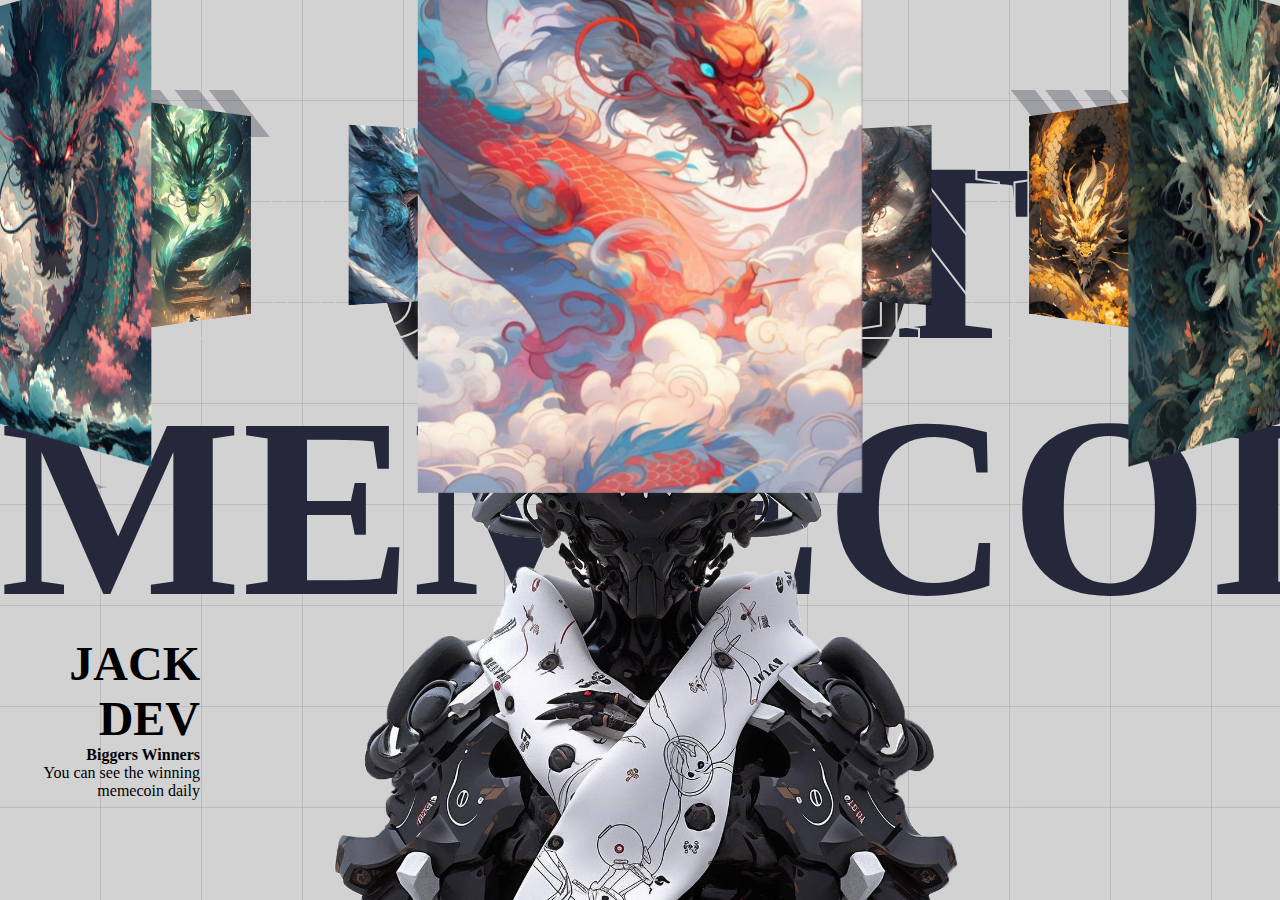
<file: index.html>
<!DOCTYPE html>
<html lang="en">
<head>
    <meta charset="UTF-8">
    <meta name="viewport" content="width=device-width, initial-scale=1.0">
    <title>Document</title>
    <style>
        
        *{
            margin: 0;
            padding: 0;
            box-sizing: border-box;
        }
        body{
            background-color: #D2D2D2;
            background-image:
            repeating-linear-gradient(
                to right, transparent 0 100px,
                #25283b22 100px 101px
            ),
            repeating-linear-gradient(
                to bottom, transparent 0 100px,
                #25283b22 100px 101px
            );
        }
        
        body::before{
            position: absolute;
            width: min(1400px, 90vw);
            top: 10%;
            left: 50%;
            height: 90%;
            transform: translateX(-50%);
            content: '';
            background-image: url(images/bg.png);
            background-size: 100%;
            background-repeat: no-repeat;
            background-position: top center;
            pointer-events: none;
        }
    </style>
    <link rel="stylesheet" href="style.css">
</head>
<body>

    <div class="banner">
        <div class="slider" style="--quantity: 10">
            <div class="item" style="--position: 1"><img src="images/dragon_1.jpg" alt=""></div>
            <div class="item" style="--position: 2"><img src="images/dragon_2.jpg" alt=""></div>
            <div class="item" style="--position: 3"><img src="images/dragon_3.jpg" alt=""></div>
            <div class="item" style="--position: 4"><img src="images/dragon_4.jpg" alt=""></div>
            <div class="item" style="--position: 5"><img src="images/dragon_5.jpg" alt=""></div>
            <div class="item" style="--position: 6"><img src="images/dragon_6.jpg" alt=""></div>
            <div class="item" style="--position: 7"><img src="images/dragon_7.jpg" alt=""></div>
            <div class="item" style="--position: 8"><img src="images/dragon_8.jpg" alt=""></div>
            <div class="item" style="--position: 9"><img src="images/dragon_9.jpg" alt=""></div>
            <div class="item" style="--position: 10"><img src="images/dragon_10.jpg" alt=""></div>
        </div>
        <div class="content">
            <h1 data-content="CSS ONLY">
                HOT MEMECOIN
            </h1>
            <div class="author">
                <h2>JACK DEV</h2>
                <p><b>Biggers Winners</b></b></p>
                <p>
                    You can see the winning memecoin daily
                </p>
            </div>
            <div class="model"></div>
        </div>
    </div>
    
</body>
</html>
</file>
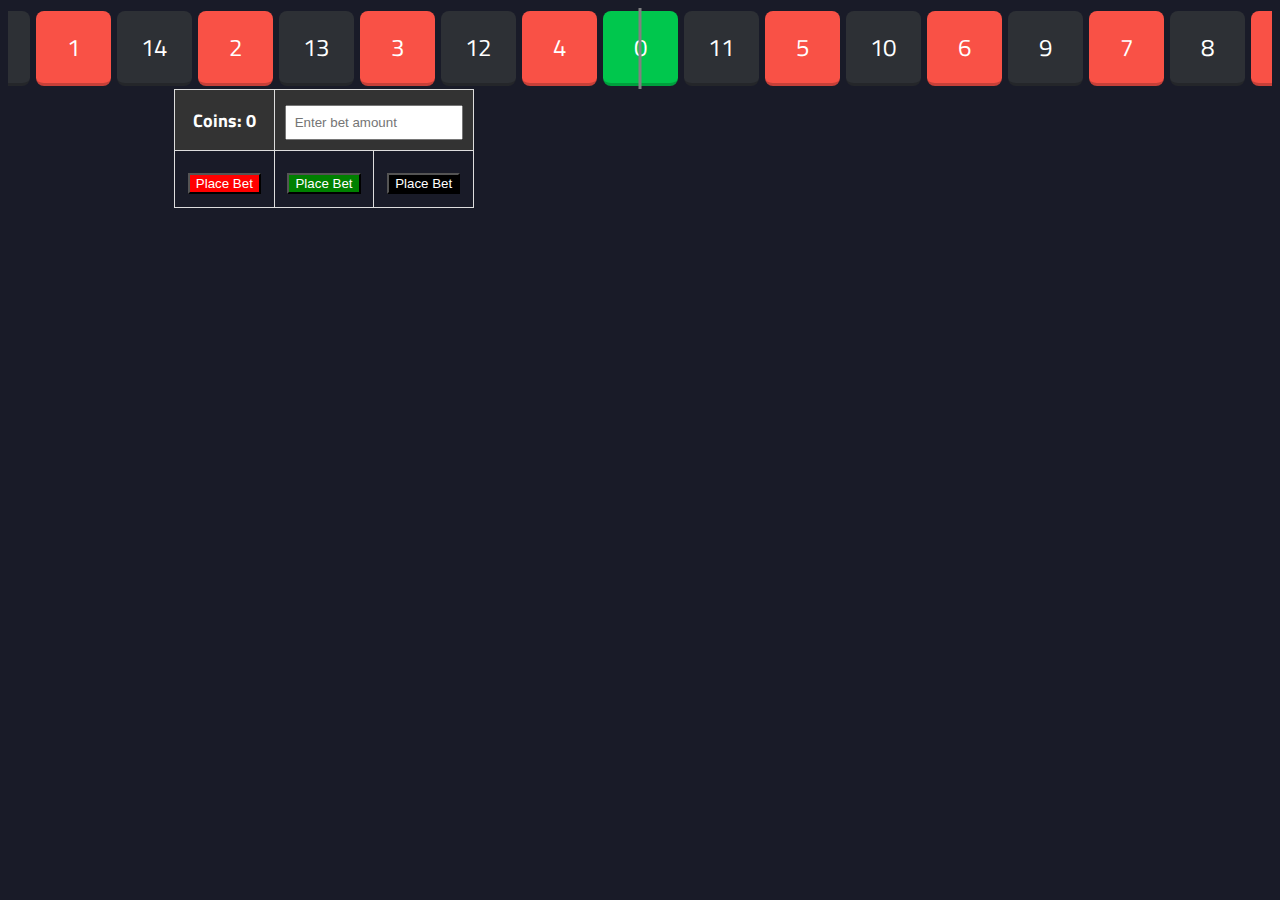
<file: client/index.html>
<!DOCTYPE html>
<html>
  <head> </head>
  <body>
    <link
      href="https://fonts.googleapis.com/css?family=Titillium+Web"
      rel="stylesheet"
    />
    <script src="https://code.jquery.com/jquery-3.3.1.min.js"></script>
    <link href="styles.css" rel="stylesheet" />
    <script>
      $(document).ready(function () {
        //setup multiple rows of colours, can also add and remove while spinning but overall this is easier.

        let socket;

        const initSocket = () => {
          socket = new WebSocket("ws://localhost:8080");
          socket.addEventListener("message", (event) => {
            const parsedEvent = JSON.parse(event.data);
            console.log(parsedEvent);
            if(parsedEvent.event === "INIT"){
              console.log("INIT EVENT RECEIVED");
              $("#coins-amount").text(`Coins: ${parsedEvent.coins}`);
            }
            else if(parsedEvent.event === "WIN"){
              console.log("WE WON");
              console.log(parsedEvent.totalCoins);
              setTimeout(() => {
                $("#coins-amount").text(`Coins: ${parsedEvent.totalCoins}`);
              }, 6000);
            }
            else if(parsedEvent.event === "BROADCAST_ROLL"){
              const num = parseInt(parsedEvent.number);
              spinWheel(num);
            }
            else if(parsedEvent.event === "SUBTRACT_COINS"){
              $("#coins-amount").text(`Coins: ${parsedEvent.totalCoins}`);
            }
          });
        };

        initWheel();
        initSocket();

        $("#bet-red").on("click", function () {
          const betAmount = parseInt($("#bet-amount").val());
          if (isNaN(betAmount)) return;
          console.log(betAmount + " on red");
          socket.send(JSON.stringify({ betAmount, color: "RED" }));
        });
        $("#bet-green").on("click", function () {
          const betAmount = parseInt($("#bet-amount").val());
          if (isNaN(betAmount)) return;
          console.log(betAmount + " on green");
          socket.send(JSON.stringify({ betAmount, color: "GREEN" }));
        });
        $("#bet-black").on("click", function () {
          const betAmount = parseInt($("#bet-amount").val());
          if (isNaN(betAmount)) return;
          console.log(betAmount + " on black");
          socket.send(JSON.stringify({ betAmount, color: "BLACK" }));
        });
      });

      function initWheel() {
        var $wheel = $(".roulette-wrapper .wheel"),
          row = "";

        row += "<div class='row'>";
        row += "  <div class='card red'>1</div>";
        row += "  <div class='card black'>14</div>";
        row += "  <div class='card red'>2</div>";
        row += "  <div class='card black'>13</div>";
        row += "  <div class='card red'>3</div>";
        row += "  <div class='card black'>12</div>";
        row += "  <div class='card red'>4</div>";
        row += "  <div class='card green'>0</div>";
        row += "  <div class='card black'>11</div>";
        row += "  <div class='card red'>5</div>";
        row += "  <div class='card black'>10</div>";
        row += "  <div class='card red'>6</div>";
        row += "  <div class='card black'>9</div>";
        row += "  <div class='card red'>7</div>";
        row += "  <div class='card black'>8</div>";
        row += "</div>";

        for (var x = 0; x < 29; x++) {
          $wheel.append(row);
        }
      }

      function spinWheel(roll) {
        var $wheel = $(".roulette-wrapper .wheel"),
          order = [0, 11, 5, 10, 6, 9, 7, 8, 1, 14, 2, 13, 3, 12, 4],
          position = order.indexOf(roll);

        //determine position where to land
        var rows = 12,
          card = 75 + 3 * 2,
          landingPosition = rows * 15 * card + position * card;

        var randomize = Math.floor(Math.random() * 75) - 75 / 2;

        landingPosition = landingPosition + randomize;

        var object = {
          x: Math.floor(Math.random() * 50) / 100,
          y: Math.floor(Math.random() * 20) / 100,
        };

        $wheel.css({
          "transition-timing-function":
            "cubic-bezier(0," + object.x + "," + object.y + ",1)",
          "transition-duration": "6s",
          transform: "translate3d(-" + landingPosition + "px, 0px, 0px)",
        });

        setTimeout(function () {
          $wheel.css({
            "transition-timing-function": "",
            "transition-duration": "",
          });

          var resetTo = -(position * card + randomize);
          $wheel.css("transform", "translate3d(" + resetTo + "px, 0px, 0px)");
        }, 6 * 1000);
      }
    </script>

    <div class="roulette-wrapper">
      <div class="selector"></div>
      <div class="wheel"></div>
    </div>

    <div class="bet-area">
      <table>
        <tr>
          <th id="coins-amount" class="coin-counter">Coins: 0</th>
          <th colspan="2">
            <input id="bet-amount" type="text" placeholder="Enter bet amount" />
          </th>
        </tr>
        <tr>
          <td id="bet-red" class="button-cell"><button class="red">Place Bet</button></td>
          <td id="bet-green" class="button-cell"><button class="green">Place Bet</button></td>
          <td id="bet-black" class="button-cell"><button class="black">Place Bet</button></td>
        </tr>
      </table>
    </div>
  </body>
</html>
</file>
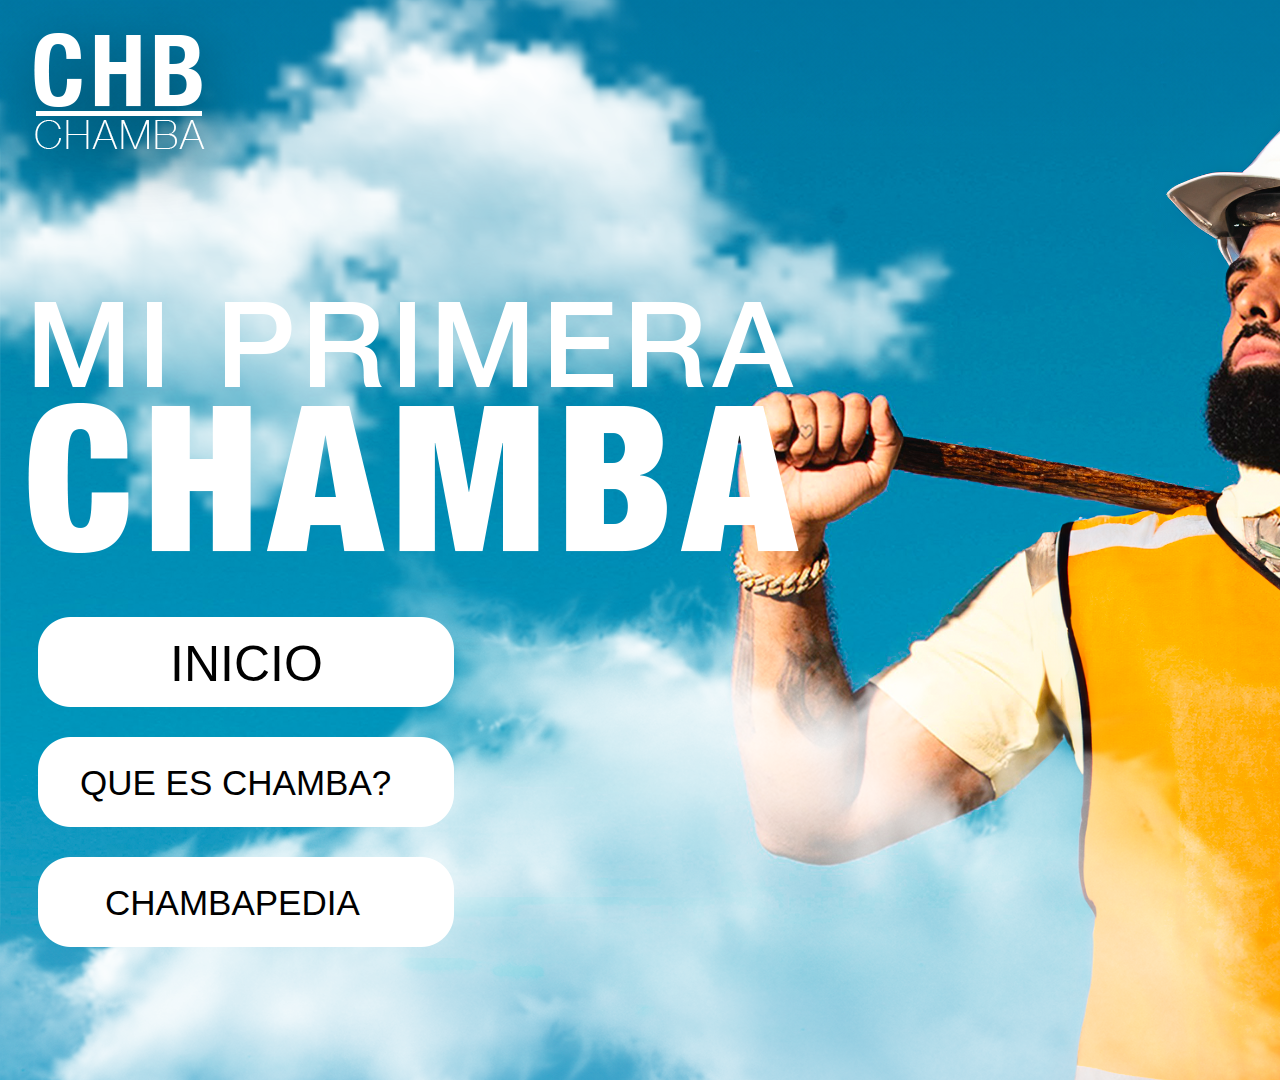
<file: web/index.html>
<!DOCTYPE html PUBLIC "-//W3C//DTD XHTML 1.0 Transitional//EN"  "http://www.w3.org/TR/xhtml1/DTD/xhtml1-transitional.dtd">
<html xmlns="http://www.w3.org/1999/xhtml">
  <head>
    <meta http-equiv="Content-Type" content="text/html; charset=UTF-8" />
    <title>psdtowebmiprimeraweb570.psd</title>
    <link href="styles.css" rel="stylesheet" type="text/css">
  </head>
  <body>
    <div id="background">
			<div id="Rellenogenerativo"><img src="images/Rellenogenerativo.png"></div>
			<div id="Capa1"><img src="images/Capa1.png"></div>
			<div id="Capa2"><img src="images/Capa2.png"></div>
			<div id="Grupo1"><img src="images/Grupo1.png"></div>
			<div id="MiPRIMERA"><img src="images/MiPRIMERA.png"></div>
			<div id="CHAMBA"><img src="images/CHAMBA.png"></div>
			<div id="Rectngulo1"><img src="images/Rectngulo1.png"></div>
			<div id="Rectngulo1copia"><img src="images/Rectngulo1copia.png"></div>
			<div id="Rectngulo1copia2"><img src="images/Rectngulo1copia2.png"></div>
			<div id="HOME"><p>INICIO</p></div>
            <div id="whatsisCHAMBA"><p>QUE ES CHAMBA?</p></div>
            <div id="CHAMBAPEDIA"><p>CHAMBAPEDIA</p></div>
			<div id="Capa3"><img src="images/Capa3.png"></div>
			<div id="Capa4"><img src="images/Capa4.png"></div>
		</div>
 </body>
 </html>
</file>
<file: style.css>
@import url('https://fonts.cdnfonts.com/css/ica-rubrik-black');
@import url('https://fonts.cdnfonts.com/css/poppins');

.banner{
    width: 100%;
    height: 100vh;
    text-align: center;
    overflow: hidden;
    position: relative;
}
.banner .slider{
    position: absolute;
    width: 200px;
    height: 250px;
    top: 10%;
    left: calc(50% - 100px);
    transform-style: preserve-3d;
    transform: perspective(1000px);
    animation: autoRun 20s linear infinite;
    z-index: 2;
}
@keyframes autoRun{
    from{
        transform: perspective(1000px) rotateX(-16deg) rotateY(0deg);
    }to{
        transform: perspective(1000px) rotateX(-16deg) rotateY(360deg);
    }
}

.banner .slider .item{
    position: absolute;
    inset: 0 0 0 0;
    transform: 
        rotateY(calc( (var(--position) - 1) * (360 / var(--quantity)) * 1deg))
        translateZ(550px);
}
.banner .slider .item img{
    width: 100%;
    height: 100%;
    object-fit: cover;
}
.banner .content{
    position: absolute;
    bottom: 0;
    left: 50%;
    transform: translateX(-50%);
    width: min(1400px, 100vw);
    height: max-content;
    padding-bottom: 100px;
    display: flex;
    flex-wrap: wrap;
    justify-content: space-between;
    align-items: center;
    z-index: 1;
}
.banner .content h1{
    font-family: 'ICA Rubrik';
    font-size: 16em;
    line-height: 1em;
    color: #25283B;
    position: relative;
}
.banner .content h1::after{
    position: absolute;
    inset: 0 0 0 0;
    content: attr(data-content);
    z-index: 2;
    -webkit-text-stroke: 2px #d2d2d2;
    color: transparent;
}
.banner .content .author{
    font-family: Poppins;
    text-align: right;
    max-width: 200px;
}
.banner .content h2{
    font-size: 3em;
}
.banner .content .model{
    background-image: url(images/model.png);
    width: 100%;
    height: 75vh;
    position: absolute;
    bottom: 0;
    left: 0;
    background-size: auto 130%;
    background-repeat: no-repeat;
    background-position: top center;
    z-index: 1;
}
@media screen and (max-width: 1023px) {
    .banner .slider{
        width: 160px;
        height: 200px;
        left: calc(50% - 80px);
    }
    .banner .slider .item{
        transform: 
            rotateY(calc( (var(--position) - 1) * (360 / var(--quantity)) * 1deg))
            translateZ(300px);
    }
    .banner .content h1{
        text-align: center;
        width: 100%;
        text-shadow: 0 10px 20px #000;
        font-size: 7em;
    }
    .banner .content .author{
        color: #fff;
        padding: 20px;
        text-shadow: 0 10px 20px #000;
        z-index: 2;
        max-width: unset;
        width: 100%;
        text-align: center;
        padding: 0 30px;
    }
}
@media screen and (max-width: 767px) {
    .banner .slider{
        width: 100px;
        height: 150px;
        left: calc(50% - 50px);
    }
    .banner .slider .item{
        transform: 
            rotateY(calc( (var(--position) - 1) * (360 / var(--quantity)) * 1deg))
            translateZ(180px);
    }
    .banner .content h1{
        font-size: 5em;
    }
}
</file>
<file: client/styles.css>
body {
  font-family: "Titillium Web", sans-serif;
  background: #191b28;
}

td {
  text-align: center;
  vertical-align: middle;
}

input::-webkit-outer-spin-button,
input::-webkit-inner-spin-button {
  -webkit-appearance: none;
  margin: 0;
}

/* Firefox */
input[type=number] {
  -moz-appearance: textfield;
}

.bet-area {
  font-size: 1.5em;
  position: relative;
  display: flex;
  justify-content: center;
  align-items: center;
  width: 50%; 
}

.bet-table {
  border-width: 5px;
}

.bet-button{
  display:inline-block;
  width: 80px;
  height: 40px;
  background-color: inherit;
  color: white;
}

.roulette-wrapper {
  position: relative;
  display: flex;
  justify-content: center;
  width: 100%;
  margin: 0 auto;
  overflow: hidden;
}

.roulette-wrapper .selector {
  width: 3px;
  background: grey;
  left: 50%;
  height: 100%;
  transform: translate(-50%, 0%);
  position: absolute;
  z-index: 2;
}

.roulette-wrapper .wheel {
  display: flex;
}

.roulette-wrapper .wheel .row {
  display: flex;
}

.roulette-wrapper .wheel .row .card {
  height: 75px;
  width: 75px;
  margin: 3px;
  border-radius: 8px;
  border-bottom: 3px solid rgba(0, 0, 0, 0.2);
  display: flex;
  align-items: center;
  justify-content: center;
  color: white;
  font-size: 1.5em;
}

.card.red {
  background: #f95146;
}

.card.black {
  background: #2d3035;
}

.card.green {
  background: #00c74d;
}

* {
  box-sizing: border-box;
}


table {
  border-collapse: collapse;
  width: 300px;
}

th, td {
  border: 1px solid #ddd;
  padding: 10px;
  text-align: center;
}

th {
  background-color: #333;
  color: #fff;
}

input {
  width: 100%;
  box-sizing: border-box;
  padding: 8px;
}

.coin-counter {
  width: 25%;
  background-color: #333;
  text-align: center;
  font-size: 18px;
  font-weight: bold;
}

.red {
  background-color: red;
  color: #fff;
}

.green {
  background-color: green;
  color: #fff;
}

.black {
  background-color: black;
  color: #fff;
}

.button-cell {
  width: 33.33%;
}
</file>
<file: web/styles.css>
body {
  margin: 0;
  padding: 0;
 }
 
 #background 
{ 
	 left: 0px; 
	 top: 0px; 
	 position: relative; 
	 margin-left: auto; 
	 margin-right: auto; 
	 width: 1920px;
	 height: 1080px; 
	 overflow: hidden;
	 z-index:0;
	} 

 #Rellenogenerativo 
{ 
	 left: -82px; 
	 top: -18px; 
	 position: absolute; 
	 width: 2032px;
	 height: 1117px;
	 z-index:1;
} 

 #Capa1 
{ 
	 left: -129px; 
	 top: -44px; 
	 position: absolute; 
	 width: 1089px;
	 height: 570px;
	 z-index:2;
} 

 #Capa2 
{ 
	 left: -99px; 
	 top: 532px; 
	 position: absolute; 
	 width: 1520px;
	 height: 816px;
	 z-index:3;
} 

 #Grupo1 
{ 
	 left: -25px; 
	 top: -12px; 
	 position: absolute; 
	 width: 286px;
	 height: 234px;
	 z-index:4;
} 

 #MiPRIMERA 
{ 
	 left: 34px; 
	 top: 302px; 
	 position: absolute; 
	 width: 760px;
	 height: 85px;
	 z-index:5;
} 

 #CHAMBA 
{ 
	 left: 28px; 
	 top: 403px; 
	 position: absolute; 
	 width: 771px;
	 height: 150px;
	 z-index:6;
} 

 #Rectngulo1 
{ 
	 left: 37px; 
	 top: 615px; 
	 position: absolute; 
	 width: 418px;
	 height: 93px;
	 z-index:7;
} 

 #Rectngulo1copia 
{ 
	 left: 37px; 
	 top: 735px; 
	 position: absolute; 
	 width: 418px;
	 height: 93px;
	 z-index:8;
} 

 #Rectngulo1copia2 
{ 
	 left: 37px; 
	 top: 855px; 
	 position: absolute; 
	 width: 418px;
	 height: 93px;
	 z-index:9;
} 

#HOME 
{ 
	 left: 170px; 
	 top: 585px; 
	 position: absolute; 
	 width: 123px;
	 height: 29px;
	 z-index:18;
	 font-size: 50px;
	 font-family: Arial, Helvetica, sans-serif;
} 

 #whatsisCHAMBA 
{ 
	 left: 80px; 
	 top: 728px; 
	 position: absolute; 
	 width: 350px;
	 height: 25px;
	 z-index:19;
	 font-size: 35px;
	 font-family: Arial, Helvetica, sans-serif;
} 
p:hover{
  color: orange;
}

 #CHAMBAPEDIA 
{ 
	 left: 105px; 
	 top: 848px; 
	 position: absolute; 
	 width: 311px;
	 height: 29px;
	 z-index:20;
	 font-size: 35px;
	 font-family: Arial, Helvetica, sans-serif;
} 

 #Capa3 
{ 
	 left: 1712px; 
	 top: 1009px; 
	 position: absolute; 
	 width: 190px;
	 height: 64px;
	 z-index:13;
} 

 #Capa4 
{ 
	 left: 1603px; 
	 top: 1013px; 
	 position: absolute; 
	 width: 76px;
	 height: 60px;
	 z-index:14;
}
</file>
